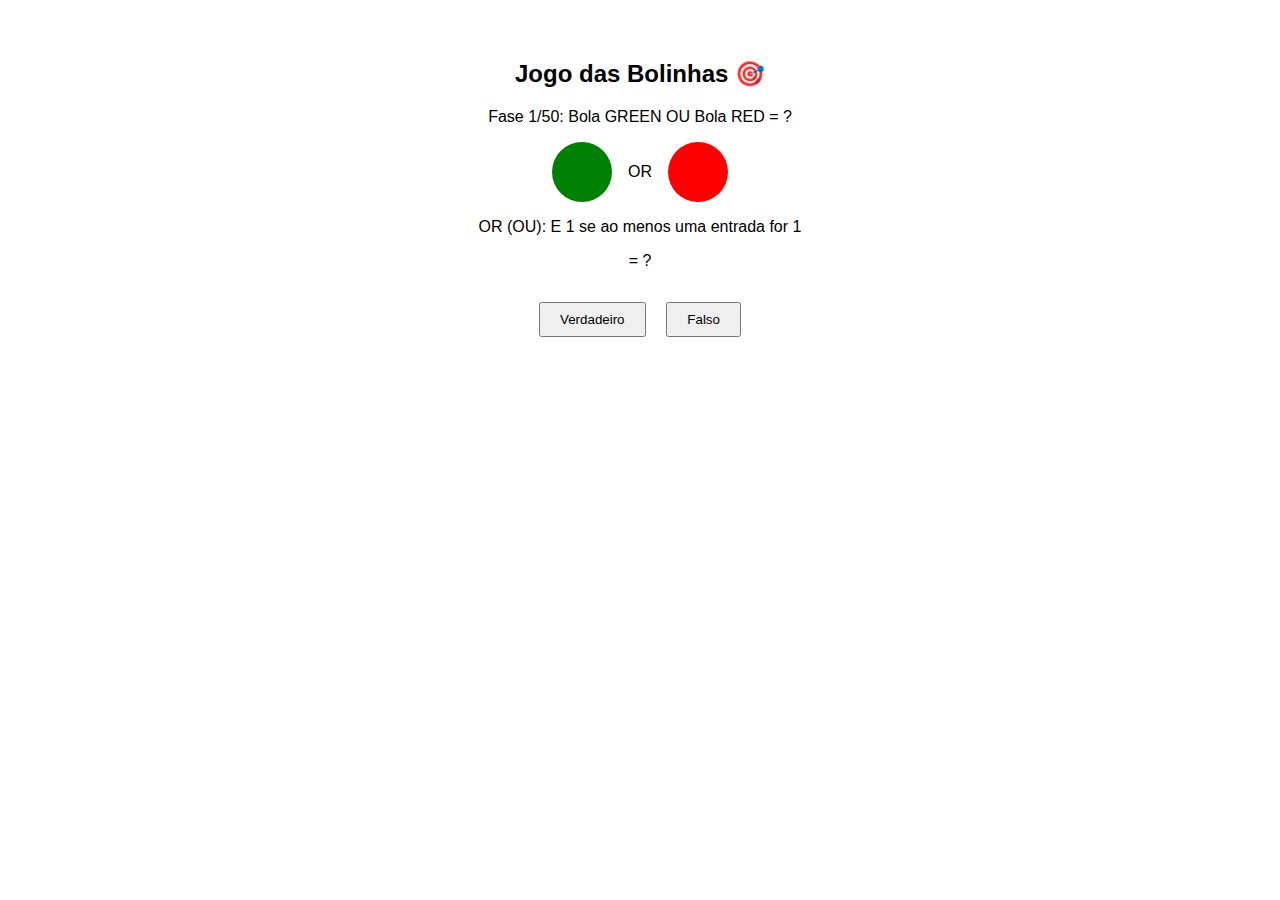
<file: index.html>
<!DOCTYPE html>
<html>
<head>
  <title>Jogo das Bolinhas - Portas Lógicas</title>
  <link rel="stylesheet" href="style.css">
</head>
<body>
  <h2>Jogo das Bolinhas 🎯</h2>
  <div id="pergunta"></div>
  <div class="bolinhas-container">
    <div id="bolinha1" class="bolinha"></div>
    <span id="operador"></span>
    <div id="bolinha2" class="bolinha"></div>
  </div>
  <p id="descricao"></p>
  <p>= ?</p>
  <button onclick="responder(true)">Verdadeiro</button>
  <button onclick="responder(false)">Falso</button>
  <div id="mensagem"></div>
  <script src="script.js"></script>
</body>
</html>
</file>
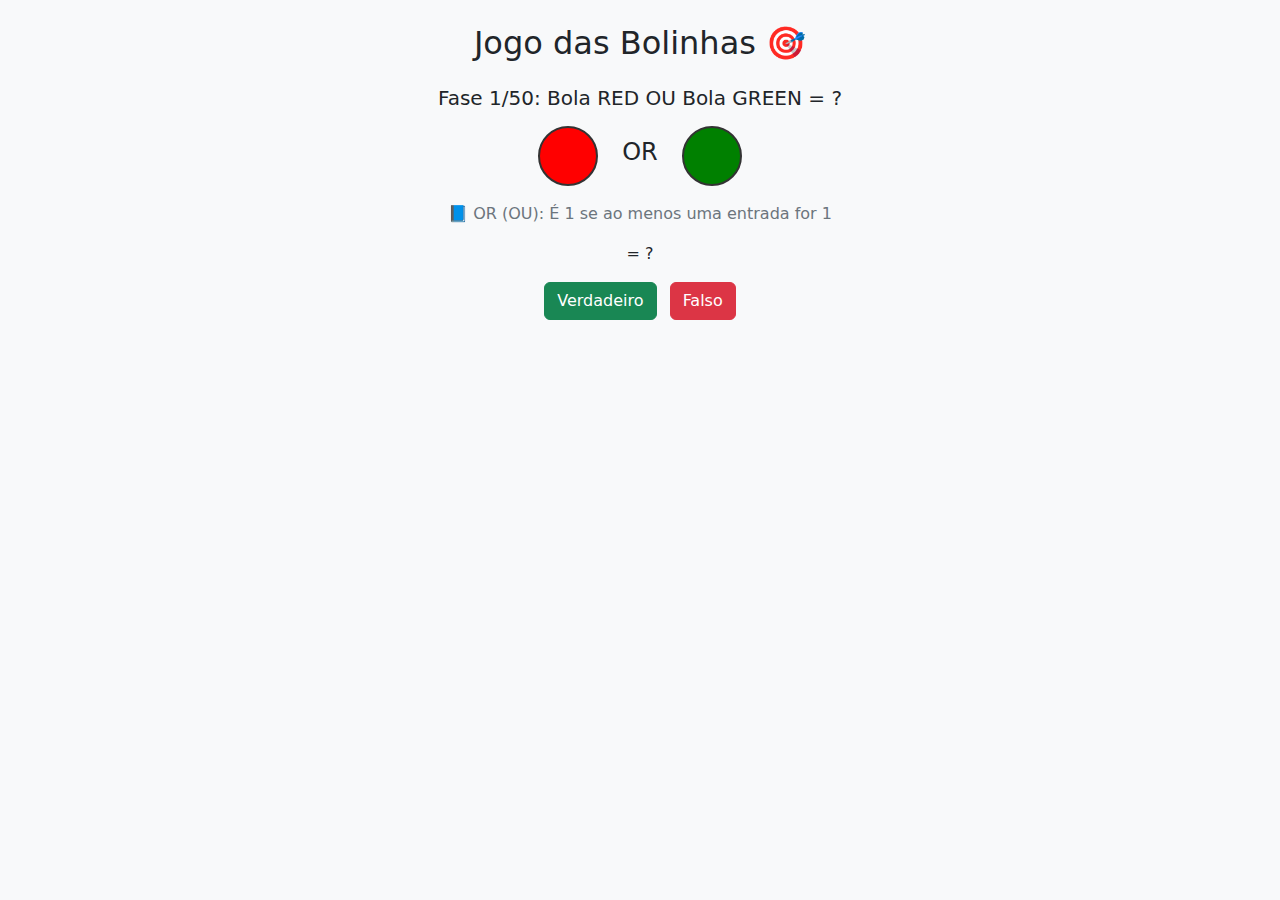
<file: RedGreenBall/index.html>
<!DOCTYPE html>
<html lang="pt-br">
<head>
  <meta charset="UTF-8">
  <title>Jogo das Bolinhas - Portas Lógicas</title>
  <link rel="stylesheet" href="style.css">
  <link href="https://cdn.jsdelivr.net/npm/bootstrap@5.3.3/dist/css/bootstrap.min.css" rel="stylesheet">
</head>
<body class="bg-light text-center py-4">
  <div class="container">
    <h2 class="mb-4">Jogo das Bolinhas 🎯</h2>
    <div id="pergunta" class="h5 mb-3"></div>
    <div class="d-flex justify-content-center align-items-center gap-4 my-3 bolinhas-container">
      <div id="bolinha1" class="bolinha"></div>
      <span id="operador" class="h4"></span>
      <div id="bolinha2" class="bolinha"></div>
    </div>
    <p id="descricao" class="text-secondary mb-3"></p>
    <p class="mb-3">= ?</p>
    <div>
      <button onclick="responder(true)" class="btn btn-success me-2">Verdadeiro</button>
      <button onclick="responder(false)" class="btn btn-danger">Falso</button>
    </div>
    <div id="mensagem" class="mt-4 h5"></div>
  </div>
  <script src="script.js"></script>
</body>
</html>
</file>
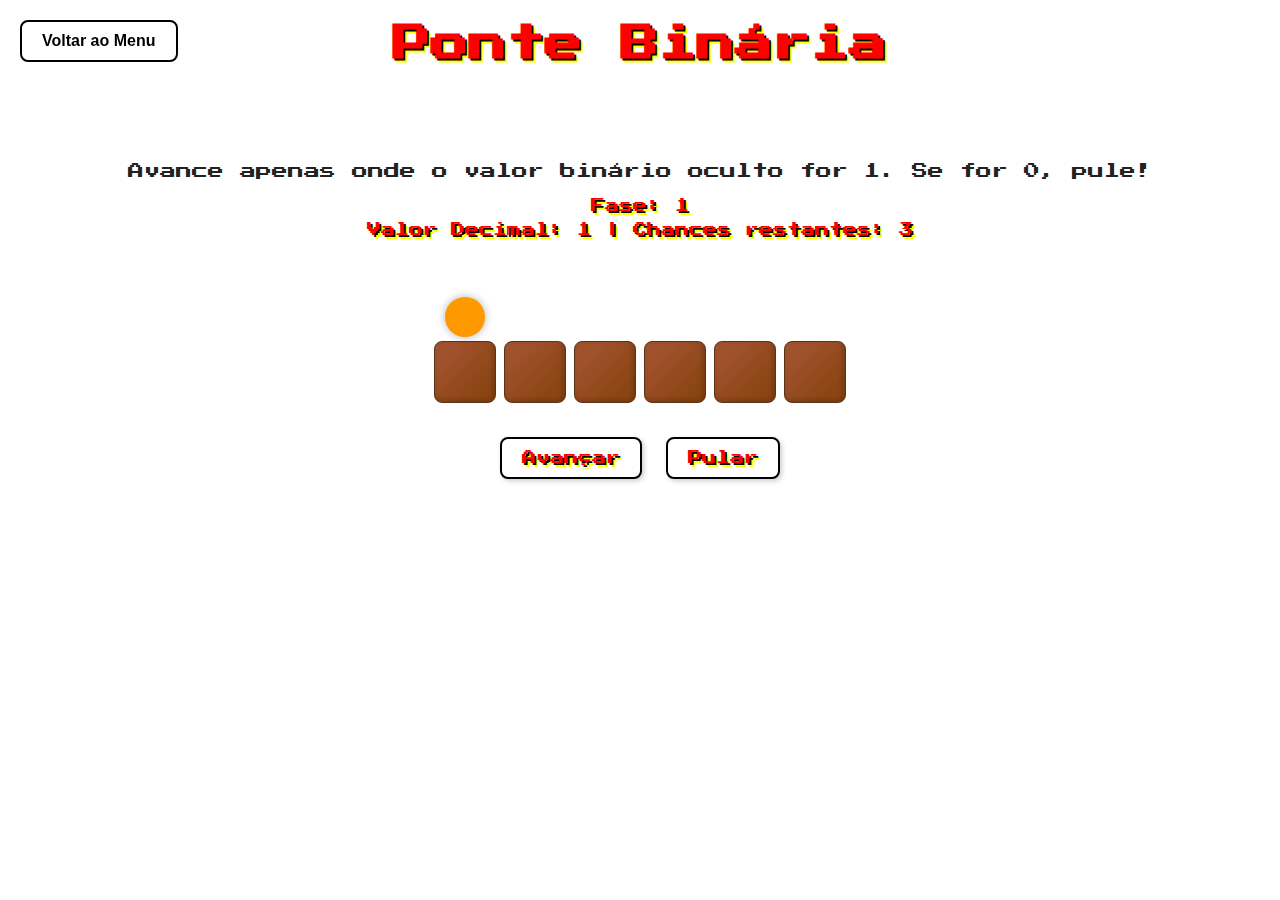
<file: BinaryBridge/jogo.html>
<!DOCTYPE html>
<html lang="en">
<head>
    <meta charset="UTF-8">
    <meta name="viewport" content="width=device-width, initial-scale=1.0">
    <title>Ponte Binaria</title>
    <link rel="stylesheet" href="style.css">
</head>
  <body bg-light>
    <a href="/index.html" class="btn-voltar">Voltar ao Menu</a>
    <h1>Ponte Binária</h1>
    <p>Avance apenas onde o valor binário oculto for 1. Se for 0, pule!</p>
    <div id="level">Fase: 1</div>
    <div id="decimalValue"></div>
    <div id="game"></div>
    <div id="controls">
      <button onclick="move('forward')">Avançar</button>
      <button onclick="move('jump')">Pular</button>
    </div>
    <div id="message"></div>
    <div id="victoryMessage"></div>
  
    <script src="script.js"></script>
  </html>
</file>
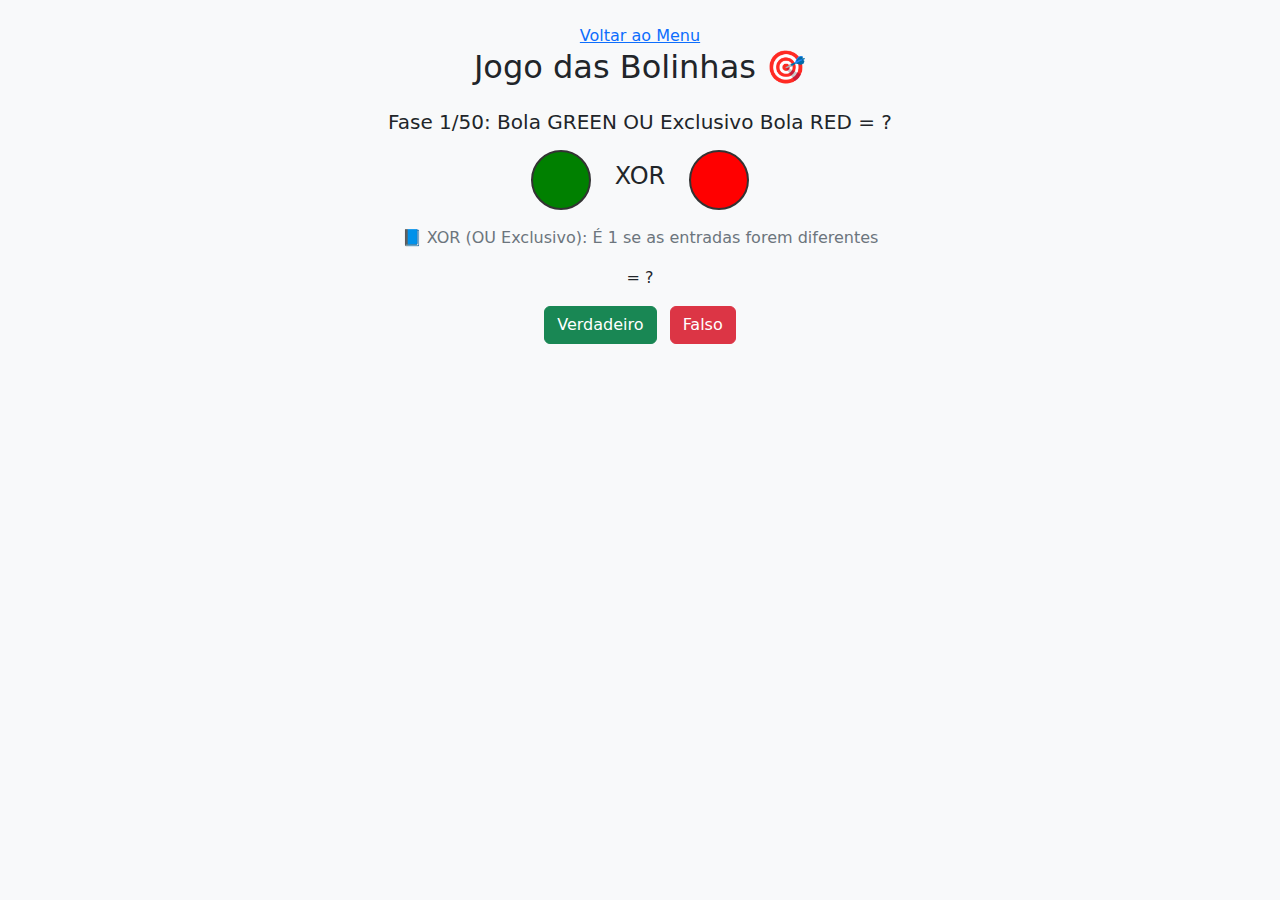
<file: RedGreenBall/jogo.html>
<!DOCTYPE html>
<html lang="pt-br">
<head>
  <meta charset="UTF-8">
  <title>Jogo das Bolinhas - Portas Lógicas</title>
  <link rel="stylesheet" href="style.css">
  <link href="https://cdn.jsdelivr.net/npm/bootstrap@5.3.3/dist/css/bootstrap.min.css" rel="stylesheet">
</head>
<body class="bg-light text-center py-4">

  <a href="/index.html" class="btn-voltar">Voltar ao Menu</a>
  <div class="container">
    <h2 class="mb-4">Jogo das Bolinhas 🎯</h2>
    <div id="pergunta" class="h5 mb-3"></div>
    <div class="d-flex justify-content-center align-items-center gap-4 my-3 bolinhas-container">
      <div id="bolinha1" class="bolinha"></div>
      <span id="operador" class="h4"></span>
      <div id="bolinha2" class="bolinha"></div>
    </div>
    <p id="descricao" class="text-secondary mb-3"></p>
    <p class="mb-3">= ?</p>
    <div>
      <button onclick="responder(true)" class="btn btn-success me-2">Verdadeiro</button>
      <button onclick="responder(false)" class="btn btn-danger">Falso</button>
    </div>
    <div id="mensagem" class="mt-4 h5"></div>
  </div>
  <script src="script.js"></script>
</body>
</html>
</file>
<file: style.css>
body {
  font-family: sans-serif;
  text-align: center;
  padding-top: 2rem;
}
.bolinhas-container {
  display: flex;
  justify-content: center;
  align-items: center;
  gap: 1rem;
  margin: 1rem 0;
}
.bolinha {
  width: 60px;
  height: 60px;
  border-radius: 50%;
  display: inline-block;
}
button {
  margin: 1rem 0.5rem;
  padding: 0.5rem 1.2rem;
}
#mensagem {
  margin-top: 1rem;
  font-size: 1.3rem;
}
</file>
<file: RedGreenBall/style.css>
.bolinha {
  width: 60px;
  height: 60px;
  border-radius: 50%;
  display: inline-block;
  border: 2px solid #333;
}
</file>
<file: BinaryBridge/style.css>
@import url('https://fonts.googleapis.com/css2?family=Press+Start+2P&display=swap');
  
body {
  font-family: Arial, sans-serif;
  text-align: center;
}

h1 {
  font-family: 'Press Start 2P', cursive;
  font-size: 38px;
  color: #ff0000;
  text-shadow: 2px 2px 0 #000000, 4px 4px 0 #ffff00;
  margin-bottom: 100px;
}

p {
  font-family: 'Press Start 2P', cursive;
  font-size: 16px;
  color: #222;
  text-shadow: 1px 1px 0 #fff;
  margin-bottom: 20px;
}

#level,
#decimalValue {
  font-family: 'Press Start 2P', cursive;
  font-size: 14px;
  color: #ff0000;
  text-shadow: 2px 2px 0 #000000, 4px 4px 0 #ffff00;
  margin-bottom: 10px;
}

#game {
  display: flex;
  justify-content: center;
  margin-top: 100px;
  position: relative;
}

.tile {
  width: 60px;
  height: 60px;
  margin: 4px;
  background: linear-gradient(135deg, #a0522d 20%, #8b4513 80%);
  display: flex;
  align-items: center;
  justify-content: center;
  border: 1px solid #5c3317;
  border-radius: 8px;
  box-shadow: inset -2px -2px 5px rgba(0, 0, 0, 0.2);
}

.player {
  background-color: #f90;
  width: 40px;
  height: 40px;
  border-radius: 50%;
  position: absolute;
  bottom: 70px;
  transition: transform 0.5s ease;
  box-shadow: 0 0 8px rgba(0,0,0,0.3);
}

#controls {
  margin-top: 20px;
}

/* BOTÕES COM ESTILO RETRÔ */
#controls button {
  font-family: 'Press Start 2P', cursive;
  font-size: 14px;
  color: #ff0000;
  background-color: #fff;
  border: 2px solid #000;
  padding: 12px 20px;
  margin: 10px;
  cursor: pointer;
  text-shadow: 2px 2px 0 #000000, 4px 4px 0 #ffff00;
  border-radius: 8px;
  box-shadow: 2px 2px 5px rgba(0,0,0,0.2);
  transition: background-color 0.3s ease, transform 0.2s ease;
}

#controls button:hover {
  background-color: #ffe;
  transform: scale(1.05);
}

#message {
  margin-top: 20px;
  font-size: 18px;
  font-weight: bold;
}

#victoryMessage {
  font-size: 28px;
  color: green;
  font-weight: bold;
  margin-top: 20px;
  position: absolute;
  top: 58%;
  left: 50%;
  transform: translateX(-50%);
  z-index: 999;
  opacity: 0;
  transition: opacity 1s ease-in-out;
}

a.btn-voltar {
  position: fixed;
  top: 20px;
  left: 20px;
  z-index: 1000;
  font-size: 16px;
  font-weight: bold;
  text-decoration: none;
  padding: 10px 20px;
  background-color: transparent;
  color: #000; /* Cor preta */
  border: 2px solid #000; /* Borda preta */
  border-radius: 8px; /* Bordas arredondadas */
  transition: all 0.3s ease;
}

a.btn-voltar:hover {
  background-color: #f0f0f0; /* Cor de fundo ao passar o mouse */
  color: #ff6a00; /* Cor do texto ao passar o mouse */
  border-color: #ff6a00; /* Borda com cor laranja */
}
</file>
